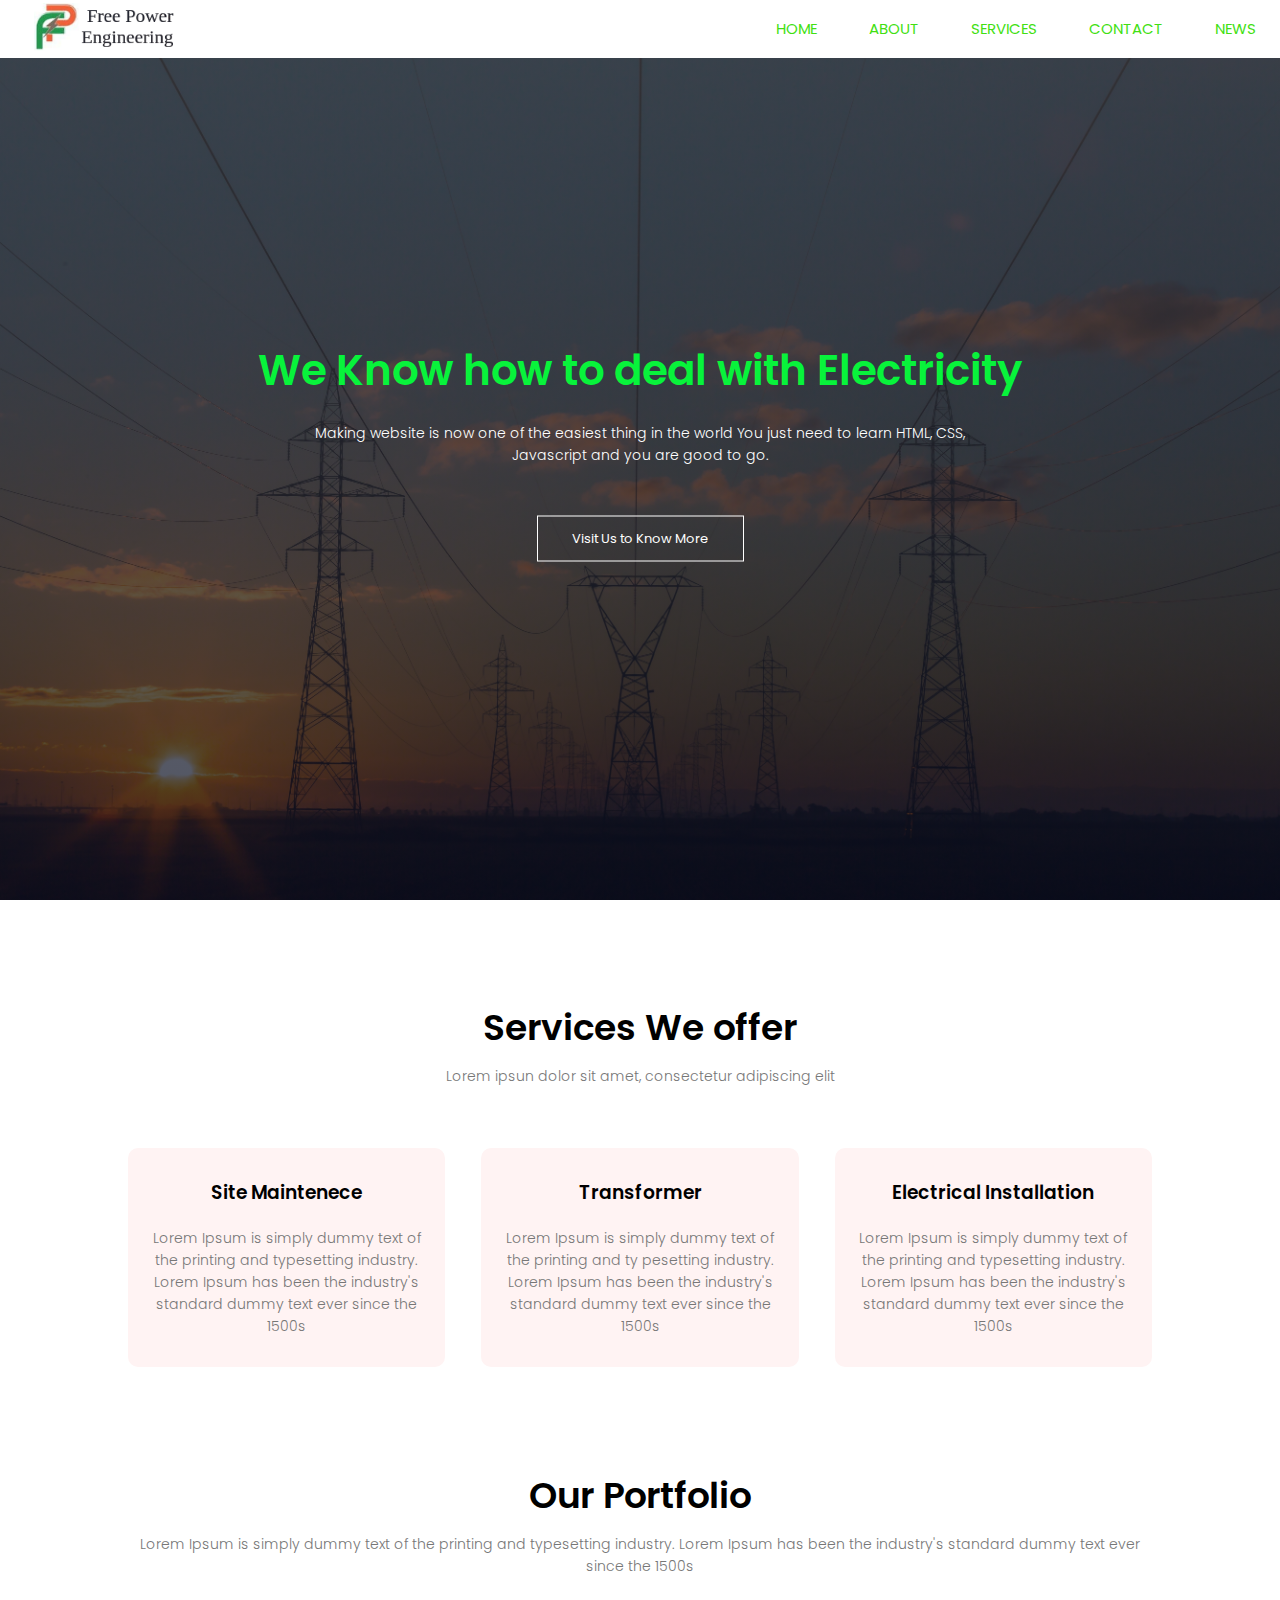
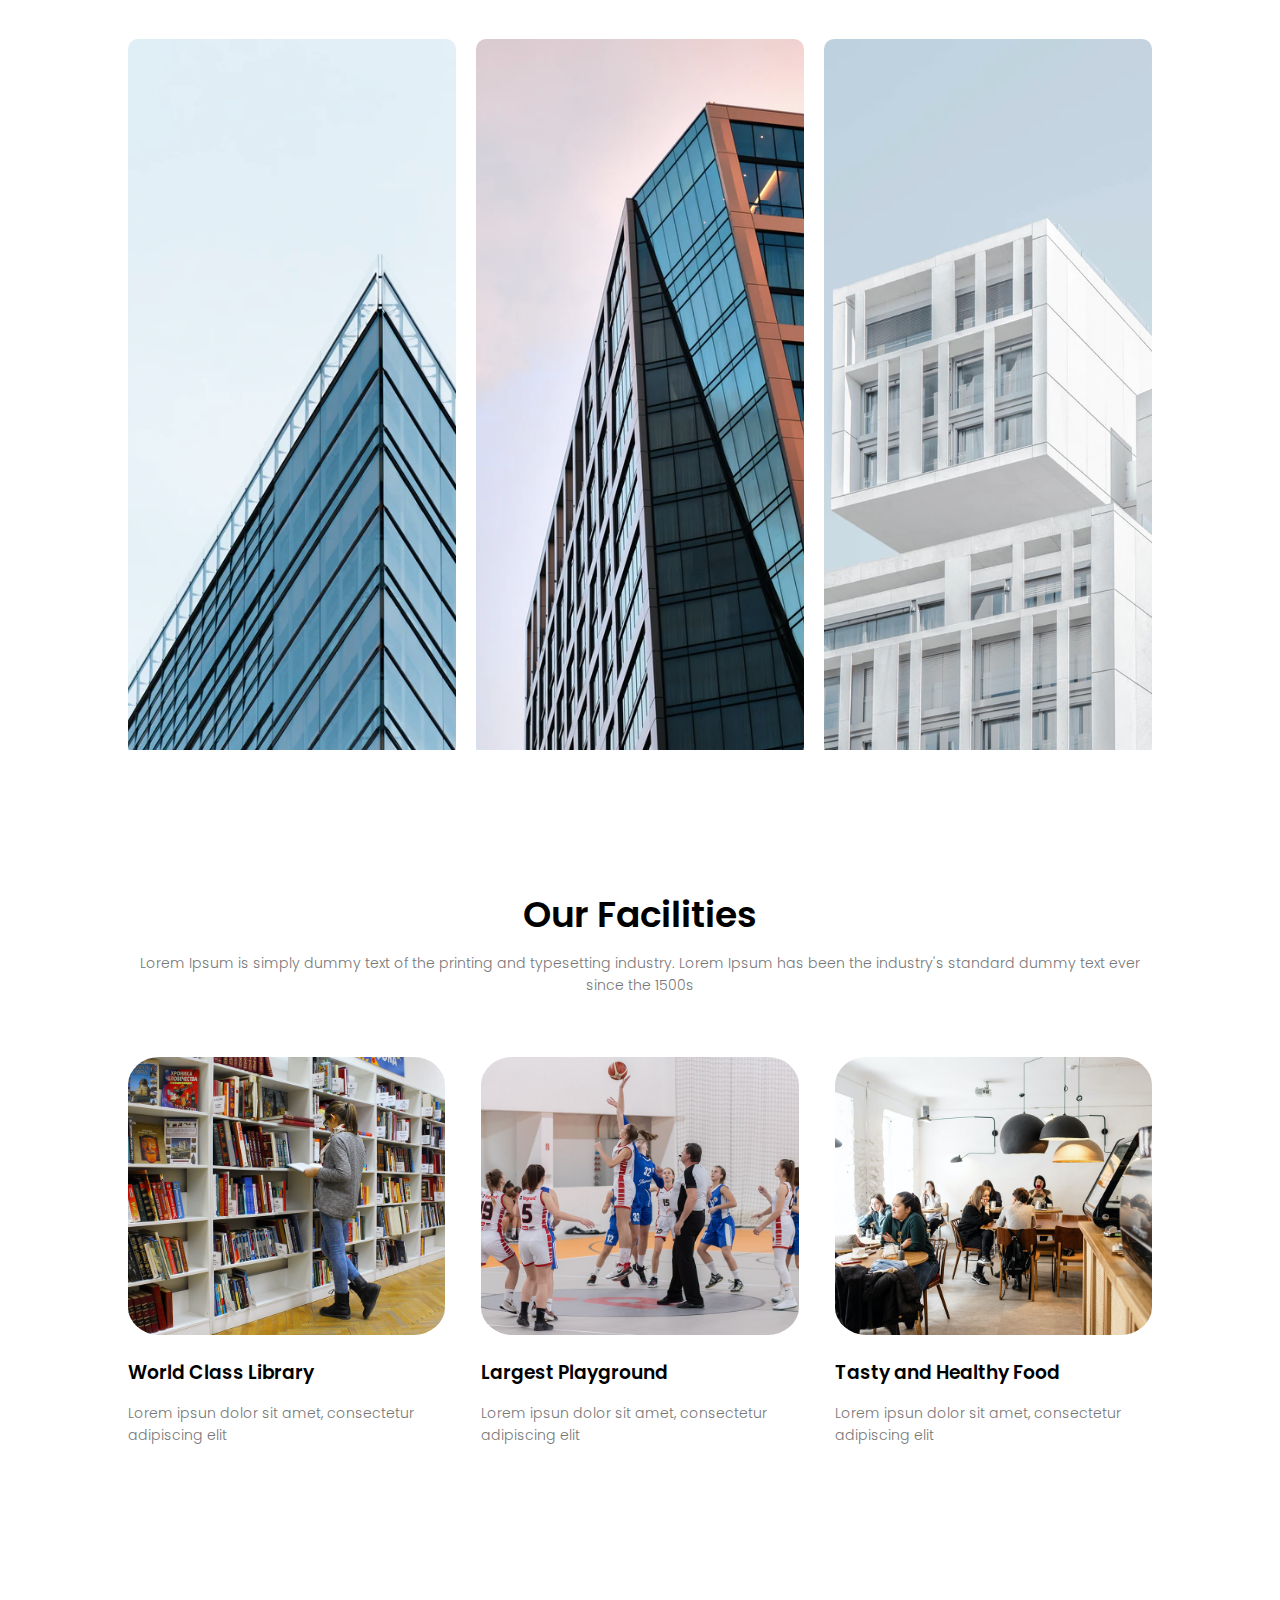
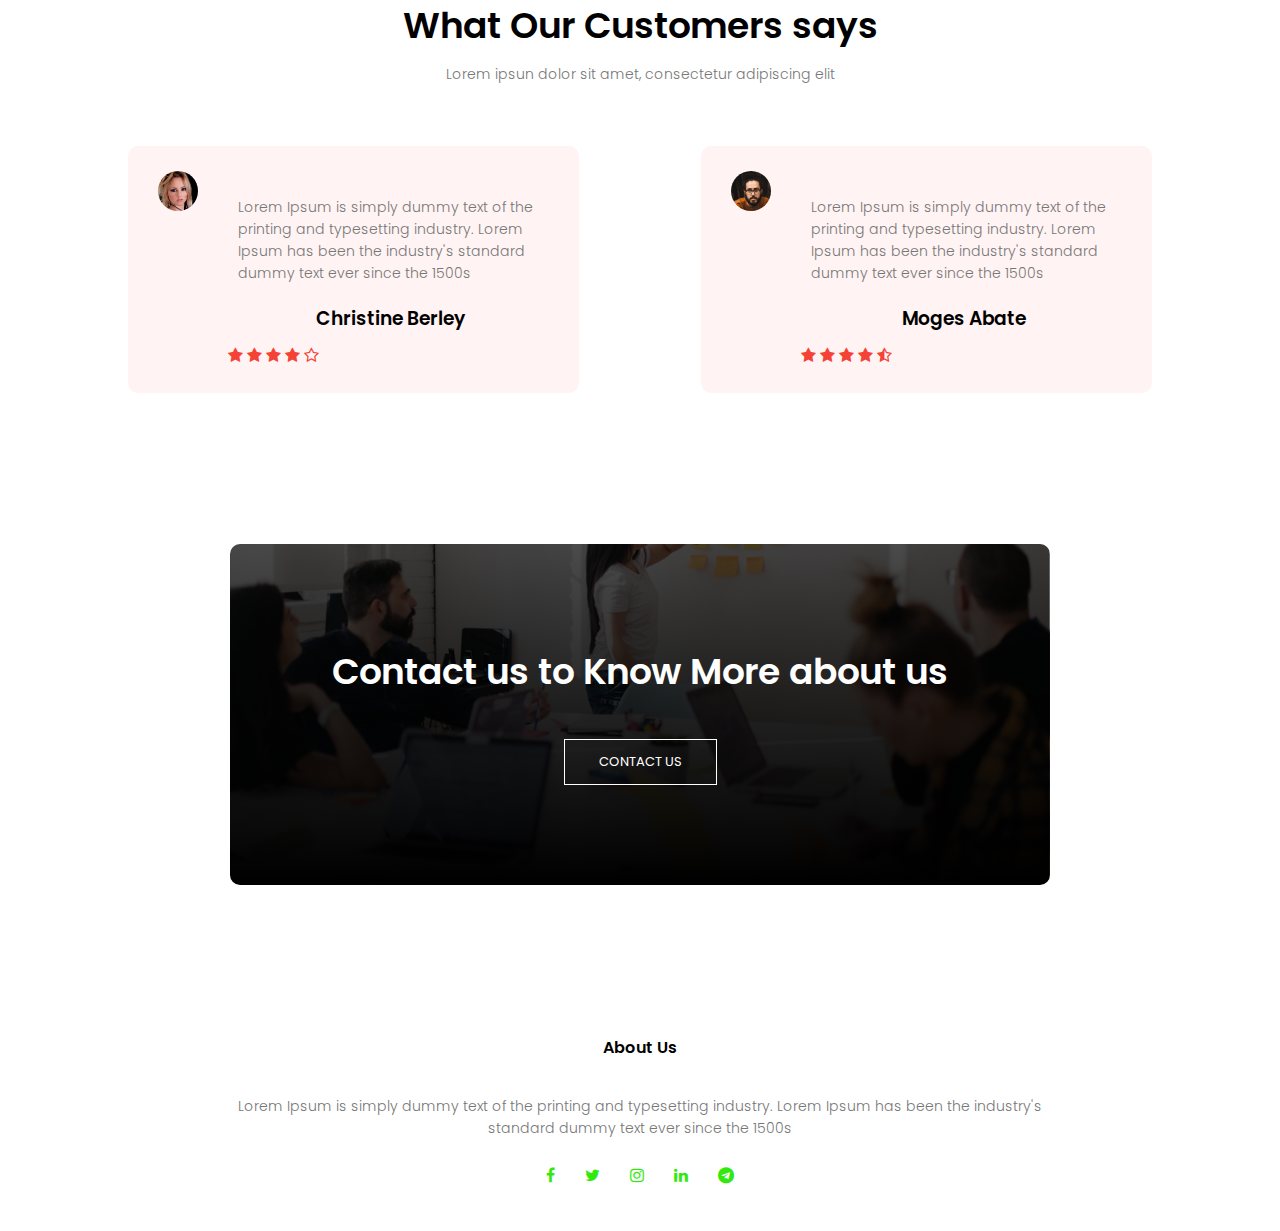
<file: index.html>
<!DOCTYPE html>
<html lang="en">
<head>
    <meta charset="UTF-8">
    <meta http-equiv="X-UA-Compatible" content="IE=edge">
    <meta name="viewport" content="width=device-width, initial-scale=1.0">
    <title>Free Power | Engineering</title>
    <link rel = "icon" type = "image/jpg" href = "images/logo.jpg">
    <link rel="stylesheet" href="style.css">
    <link rel="preconnect" href="https://fonts.gstatic.com">
    <link href="https://fonts.googleapis.com/css2?family=Poppins:wght@100;200;300;400;600;700&display=swap" rel="stylesheet">
    <link rel="stylesheet" href="https://stackpath.bootstrapcdn.com/font-awesome/4.7.0/css/font-awesome.min.css">
</head>
<body>
    <section class="header">
        
        <nav>
            <div class="logo">
                <a href="index.html"><img src="images/logo1.png"></a>
            </div>
            <div class="nav-links" id="navlinks">
                <i class="fa fa-times" onclick="hideMenu()"></i>
                <ul> 
                    <li><a href="index.html">HOME</a></li>
                    <li><a href="about.html">ABOUT</a></li>
                    <li><a href="services.html">SERVICES</a>
                        <ul>
                            <li><a href="services.html">Solar Power </a></li>
                            <li><a href="services.html">Electro Mechanical</a></li>

                        </ul>
                    </li>
                    <li><a href="contact.html">CONTACT</a></li>
                    <li><a href="news.html">NEWS</a></li>
                </ul>
            </div>
            <i class="fa fa-bars" onclick="showMenu()"></i>
        </nav>
    
        <!-- <nav class="navbar">
            <div class="navbar__container">
              <a href="#home" id="navbar__logo">COLOR</a>
              <div class="navbar__toggle" id="mobile-menu">
                <span class="bar"></span> <span class="bar"></span>
                <span class="bar"></span>
              </div>
              <ul class="navbar__menu">
                <li class="navbar__item">
                  <a href="#home" class="navbar__links" id="home-page">Home</a>
                </li>
                <li class="navbar__item">
                  <a href="#about" class="navbar__links" id="about-page">Services</a>
                </li>
                <li class="navbar__item">
                  <a href="#services" class="navbar__links" id="services-page">About</a>
                </li>
                <li class="navbar__item">
                    <a href="#services" class="navbar__links" id="services-page">Contact</a>
                  </li>
                  <li class="navbar__item">
                    <a href="#services" class="navbar__links" id="services-page">News</a>
                  </li>
                
              </ul>
            </div>
          </nav> -->
        
        <div class="text-box">
            <h1>We Know how to deal with Electricity</h1>
            <p>Making website is now one of the easiest thing in the world You 
                just need to learn HTML, CSS, <br> Javascript and you are good to go.
            </p>
            <a href="about.html" class="hero-btn">Visit Us to Know More</a>
        </div>

    </section>

<!-- -----Course------ -->

    <section class="course">
        <h1>Services We offer</h1>
        <p> Lorem ipsun dolor sit amet, consectetur adipiscing elit</p>

        <div class="row">
            <div class="course-col">
                <h3>Site Maintenece</h3>
                <p>Lorem Ipsum is simply dummy text of the printing and typesetting industry.
                   Lorem Ipsum has been the industry's standard dummy text ever since the 1500s</p>
            </div>
            <div class="course-col">
                <h3>Transformer</h3>
                <p>Lorem Ipsum is simply dummy text of the printing and ty pesetting industry.
                   Lorem Ipsum has been the industry's standard dummy text ever since the 1500s</p>
            </div>
            <div class="course-col">
                <h3>Electrical Installation</h3>
                <p>Lorem Ipsum is simply dummy text of the printing and typesetting industry.
                   Lorem Ipsum has been the industry's standard dummy text ever since the 1500s</p>
            </div>  

        </div>

    </section>
    <!-- --------Campus Section--- -->
    <section class="campus">
        <h1>Our Portfolio </h1>
        <p>Lorem Ipsum is simply dummy text of the printing and typesetting industry.
            Lorem Ipsum has been the industry's standard dummy text ever since the 1500s</p>
        <div class="row">
            <div class="campus-col">
                <img src="images/london.png">
                <div class="layer">
                    <h3>LONDON</h3>
                </div>
            </div>
            <div class="campus-col">
                <img src="images/newyork.png">
                <div class="layer">
                    <h3>NEW YORK</h3>
                </div>
            </div>
            <div class="campus-col">
                <img src="images/washington.png">
                <div class="layer">
                    <h3>WASHINGTON</h3>
                </div>
            </div>
        </div>

    </section>
    <!-- ---------Facilities--- -->
    <section class="facilities">
        <h1>Our Facilities</h1>
        <p>Lorem Ipsum is simply dummy text of the printing and typesetting industry.
            Lorem Ipsum has been the industry's standard dummy text ever since the 1500s</p>
        
        <div class="row">
            <div class="facilities-col">
                <img src="images/library.png">
                <h3>World Class Library</h3>
                <p> Lorem ipsun dolor sit amet, consectetur adipiscing elit</p>
            </div>
            <div class="facilities-col">
                <img src="images/basketball.png">
                <h3>Largest Playground</h3>
                <p> Lorem ipsun dolor sit amet, consectetur adipiscing elit</p>
            </div>
            <div class="facilities-col">
                <img src="images/cafeteria.png">
                <h3>Tasty and Healthy Food</h3>
                <p> Lorem ipsun dolor sit amet, consectetur adipiscing elit</p>
            </div>
        </div>

    </section>
    <!-- -------testimonials------ -->
    <section class="testimonials">
        <h1>What Our Customers says</h1>
        <p> Lorem ipsun dolor sit amet, consectetur adipiscing elit</p>
        <div class="row">
            <div class="testimonials-col">
                <img src="images/user1.jpg">
                <div>
                <p>Lorem Ipsum is simply dummy text of the printing and typesetting industry.
                    Lorem Ipsum has been the industry's standard dummy text ever since the 1500s</p>
                <h3>Christine Berley</h3>
                <i class="fa fa-star"></i>
                <i class="fa fa-star"></i>
                <i class="fa fa-star"></i>
                <i class="fa fa-star"></i>
                <i class="fa fa-star-o"></i>

                </div>
            </div>
            <div class="testimonials-col">
                <img src="images/user2.jpg">
                <div>
                    <p>Lorem Ipsum is simply dummy text of the printing and typesetting industry.
                        Lorem Ipsum has been the industry's standard dummy text ever since the 1500s</p>
                    <h3>Moges Abate</h3>
                    <i class="fa fa-star"></i>
                    <i class="fa fa-star"></i>
                    <i class="fa fa-star"></i>
                    <i class="fa fa-star"></i>
                    <i class="fa fa-star-half-o"></i>
                    
                </div>
            </div>
        </div>
        
       

         
    </se ction>

    <!-- ------Call to action---- -->

    <section class="cta">
        <h1>Contact us to Know More about us</h1>
        <a href="contact.html" class="hero-btn">CONTACT US</a>
    </section>

    <!-- ------Footer-- -->
    <section class="footer">
        <h4>About Us</h4>
        <p>Lorem Ipsum is simply dummy text of the printing and typesetting industry.
            Lorem Ipsum has been the industry's<br> standard dummy text ever since the 1500s</p>
        <div class="icons">
            
            <a href="https://www.facebook.com/" target="_blank"><i class="fa fa-facebook"></i></a>
            <a href="https://www.facebook.com/" target="_blank"><i class="fa fa-twitter"></i></a>
            <a href="https://www.facebook.com/" target="_blank"><i class="fa fa-instagram"></i></a>
            <a href="https://www.facebook.com/" target="_blank"><i class="fa fa-linkedin"></i></a>
            <a href="https://web.telegram.org/#/login" target="_blank"><i class="fa fa-telegram"></i></a>

        </div> 

    </section>


    <!-- ----------Javascript for Toggle Menu--- -->
<script>
    var navlinks =document.getElementById("navlinks");
    function showMenu() { 
        navlinks.style.right="0";
    }
    function hideMenu() {
        navlinks.style.right="-200px";
    } 

</script>
</body>
</html>
</file>
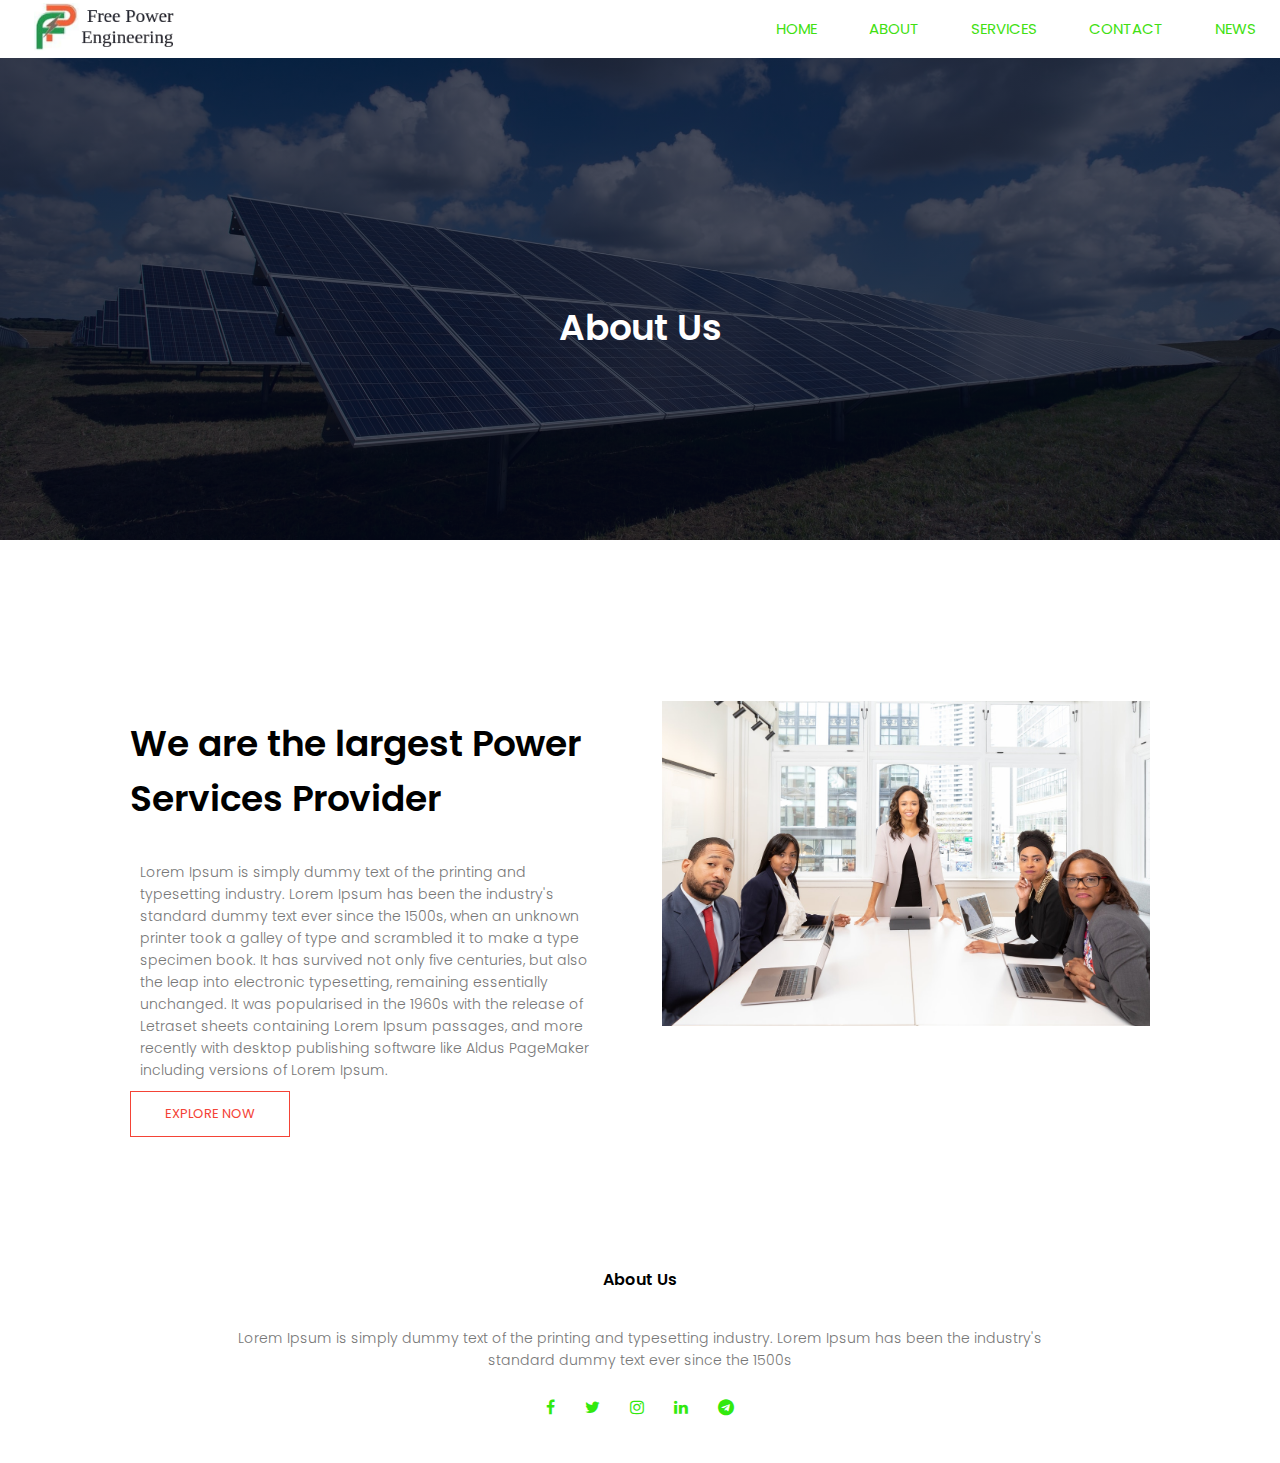
<file: about.html>
<!DOCTYPE html>
<html lang="en">
<head>
    <meta charset="UTF-8">
    <meta http-equiv="X-UA-Compatible" content="IE=edge">
    <meta name="viewport" content="width=device-width, initial-scale=1.0">
    <title>Free Power | Engineering</title>
    <link rel = "icon" type = "image/jpg" href = "images/logo.jpg">
    <link rel="stylesheet" href="style.css">
    <link rel="preconnect" href="https://fonts.gstatic.com">
    <link href="https://fonts.googleapis.com/css2?family=Poppins:wght@100;200;300;400;600;700&display=swap" rel="stylesheet">
    <link rel="stylesheet" href="https://stackpath.bootstrapcdn.com/font-awesome/4.7.0/css/font-awesome.min.css">
</head>
<body>
    <section class="sub-header">
        <nav>
            <div class="logo">
                <a href="index.html"><img src="images/logo1.png"></a>
            </div>
            <div class="nav-links" id="navlinks">
                <i class="fa fa-times" onclick="hideMenu()"></i>
                <ul> 
                    <li><a href="index.html">HOME</a></li>
                    <li><a href="about.html">ABOUT</a></li>
                    <li><a href="services.html">SERVICES</a>
                        <ul>
                            <li><a href="services.html">Solar Power </a></li>
                            <li><a href="services.html">Electro Mechanical</a></li>

                        </ul>
                    </li>
                    <li><a href="contact.html">CONTACT</a></li>
                    <li><a href="news.html">NEWS</a></li>
                </ul>
            </div>
            <i class="fa fa-bars" onclick="showMenu()"></i>
        </nav>

        <h1>About Us</h1>

    </section>
    
    
<!-- --------------About US---- -->

    <section class="about-us">
        <div class="row">
            <div class="about-col">
                <h1>We are the largest Power Services Provider</h1>
                <p>Lorem Ipsum is simply dummy text of the printing and typesetting industry.
                     Lorem Ipsum has been the industry's standard dummy text ever since the 
                     1500s, when an unknown printer took a galley of type and scrambled it to make a type specimen book. 
                     It has survived not only five centuries, but also the leap into electronic typesetting, remaining 
                     essentially unchanged. It was popularised in the 1960s with the release 
                     of Letraset sheets containing Lorem Ipsum passages, and more recently with desktop 
                     publishing software like Aldus PageMaker including versions of Lorem
                      Ipsum.

                </p>
                <a href="" class="hero-btn red-btn" >EXPLORE NOW</a>
            </div>
            <div class="about-col">
                <img src="images/about.jpg">
            </div>
        </div>

    </section>
 

    <!-- ------Footer-- -->
    <section class="footer">
        <h4>About Us</h4>
        <p>Lorem Ipsum is simply dummy text of the printing and typesetting industry.
            Lorem Ipsum has been the industry's<br> standard dummy text ever since the 1500s</p>
        <div class="icons">
            <a href="https://www.facebook.com/" target="_blank"><i class="fa fa-facebook"></i></a>
            <a href="https://www.facebook.com/" target="_blank"><i class="fa fa-twitter"></i></a>
            <a href="https://www.facebook.com/" target="_blank"><i class="fa fa-instagram"></i></a>
            <a href="https://www.facebook.com/" target="_blank"><i class="fa fa-linkedin"></i></a>
            <a href="https://web.telegram.org/#/login" target="_blank"><i class="fa fa-telegram"></i></a>
        </div> 

    </section>


    <!-- ----------Javascript for Toggle Menu--- -->
<script>
    var navlinks =document.getElementById("navlinks");
    function showMenu() { 
        navlinks.style.right="0";
    }
    function hideMenu() {
        navlinks.style.right="-200px";
    } 

</script>
</body>
</html>
</file>
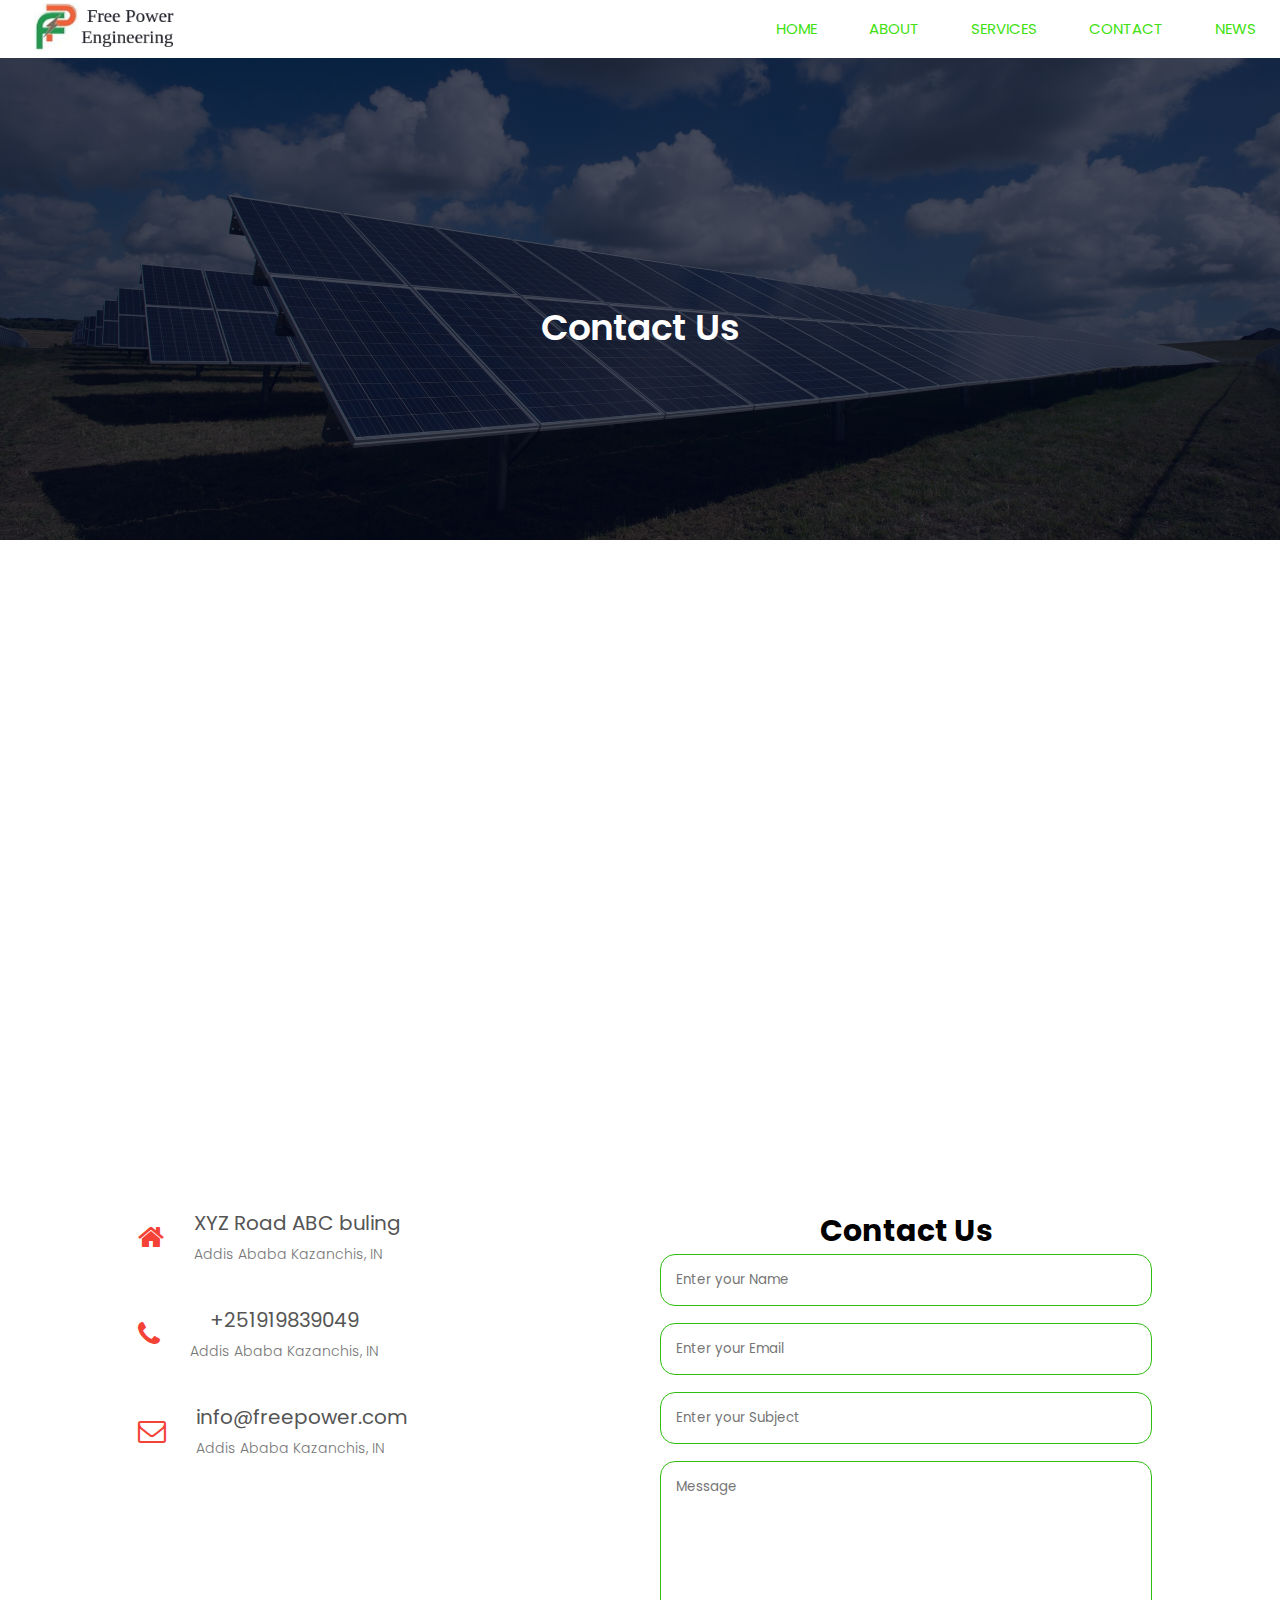
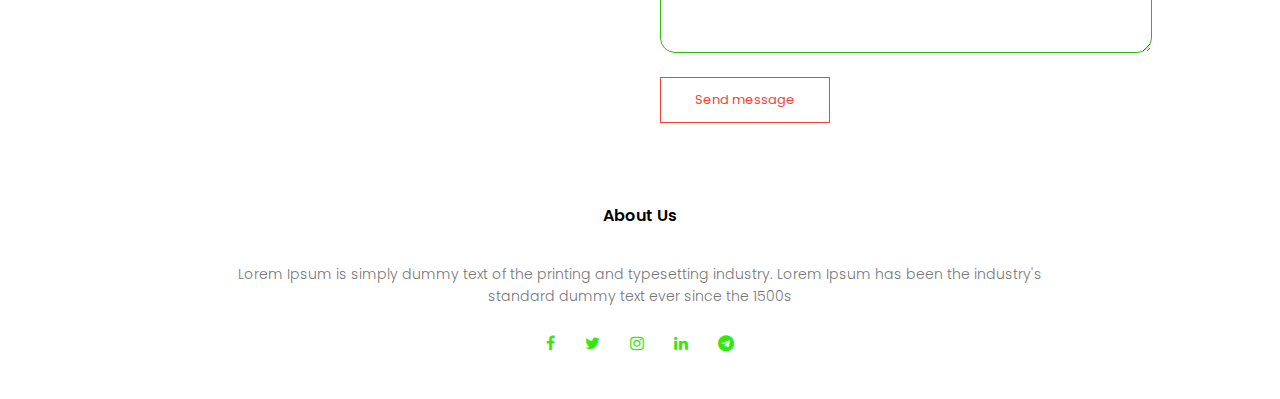
<file: contact.html>
<!DOCTYPE html>
<html lang="en">
<head>
    <meta charset="UTF-8">
    <meta http-equiv="X-UA-Compatible" content="IE=edge">
    <meta name="viewport" content="width=device-width, initial-scale=1.0">
    <title>Free Power | Engineering</title>
    <link rel = "icon" type = "image/jpg" href = "images/logo.jpg">
    <link rel="stylesheet" href="style.css">
    <link rel="stylesheet" href="https://cdnjs.cloudflare.com/ajax/libs/font-awesome/4.7.0/css/font-awesome.min.css">
    <link rel="preconnect" href="https://fonts.gstatic.com">
    <link href="https://fonts.googleapis.com/css2?family=Poppins:wght@100;200;300;400;600;700&display=swap" rel="stylesheet">
    <link rel="stylesheet" href="https://stackpath.bootstrapcdn.com/font-awesome/4.7.0/css/font-awesome.min.css">
</head>
<body>
    <section class="sub-header">
        <nav>
            <div class="logo">
                <a href="index.html"><img src="images/logo1.png"></a>
            </div>
            <div class="nav-links" id="navlinks">
                <i class="fa fa-times" onclick="hideMenu()"></i>
                <ul> 
                    <li><a href="index.html">HOME</a></li>
                    <li><a href="about.html">ABOUT</a></li>
                    <li><a href="services.html">SERVICES</a>
                        <ul>
                            <li><a href="services.html">Solar Power </a></li>
                            <li><a href="services.html">Electro Mechanical</a></li>

                        </ul>
                    </li>
                    <li><a href="contact.html">CONTACT</a></li>
                    <li><a href="news.html">NEWS</a></li>
                </ul>
            </div>
            <i class="fa fa-bars" onclick="showMenu()"></i>
        </nav>
        <h1>Contact Us</h1>

    </section>
<!-- -----contact us --- -->

    <section class="location">
        <iframe src="https://www.google.com/maps/embed?pb=!1m18!1m12!1m3!1d17466.182200193733!2d38.768144423115594!3d9.002825289537686!2m3!1f0!2f0!3f0!3m2!1i1024!2i768!4f13.1!3m3!1m2!1s0x164b85981e3e91d9%3A0x56d6dba6338815aa!2sJupiter%20International%20Hotel%2C%20Cazanchise!5e1!3m2!1sen!2set!4v1623604909455!5m2!1sen!2set" width="600" height="450" style="border:0;" allowfullscreen="" loading="lazy"></iframe>

    </section>
    
    <section class="contact-us">
        <div class="row">
            <div class="contact-col">
                <div>
                    <i class="fa fa-home"></i>
                    <span>
                        <h5>XYZ Road ABC buling</h5>
                        <p>Addis Ababa Kazanchis, IN</p>
                    </span>
                </div>
                <div>
                    <i class="fa fa-phone"></i>
                    <span>
                        <h5>+251919839049</h5>
                        <p>Addis Ababa Kazanchis, IN</p>
                    </span>
                </div>
                <div>
                    <i class="fa fa-envelope-o"></i>
                    <span>
                        <h5>info@freepower.com</h5>
                        <p>Addis Ababa Kazanchis, IN</p>
                    </span>
                </div>
            </div>
            <div class="contact-col">
                <h5>Contact Us </h5>
                <form action="form-handler.php" method="post">
                    <input type="text" name="name" placeholder="Enter your Name" required>
                    <input type="email" name="email" placeholder="Enter your Email" required>
                    <input type="text" name="subject" placeholder="Enter your Subject" required>
                    <textarea rows="8" name="message" placeholder="Message"></textarea>
                    <button type="submit" class="hero-btn red-btn">Send message</button>

                </form>
            </div>
        </div>

    </section>
    <!-- ------Footer-- -->
    <section class="footer">
        <h4>About Us</h4>
        <p>Lorem Ipsum is simply dummy text of the printing and typesetting industry.
            Lorem Ipsum has been the industry's<br> standard dummy text ever since the 1500s</p>
        <div class="icons">
            <a href="https://www.facebook.com/" target="_blank"><i class="fa fa-facebook"></i></a>
            <a href="https://www.facebook.com/" target="_blank"><i class="fa fa-twitter"></i></a>
            <a href="https://www.facebook.com/" target="_blank"><i class="fa fa-instagram"></i></a>
            <a href="https://www.facebook.com/" target="_blank"><i class="fa fa-linkedin"></i></a>
            <a href="https://web.telegram.org/#/login" target="_blank"><i class="fa fa-telegram"></i></a>
        </div> 

    </section>


    <!-- ----------Javascript for Toggle Menu--- -->
<script>
    var navlinks =document.getElementById("navlinks");
    function showMenu() { 
        navlinks.style.right="0";
    }
    function hideMenu() {
        navlinks.style.right="-200px";
    } 

</script>
</body>
</html>
</file>
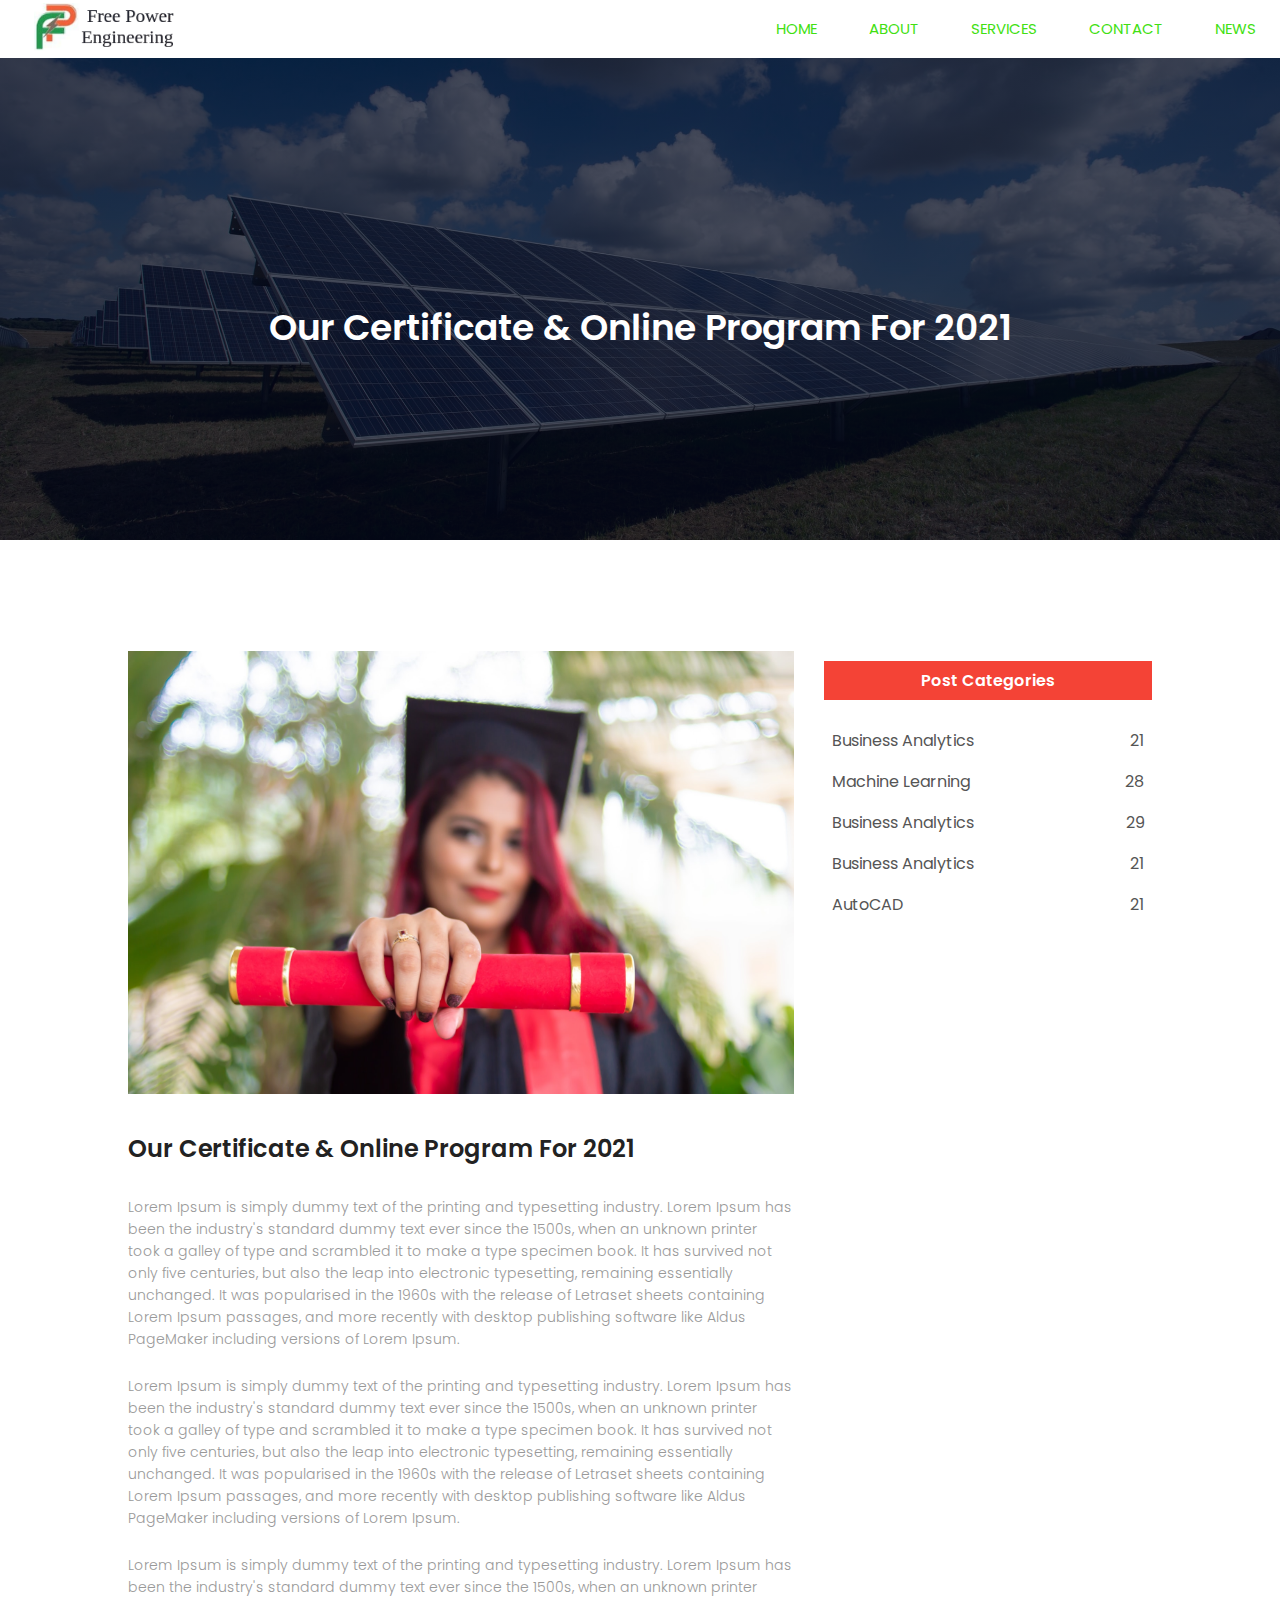
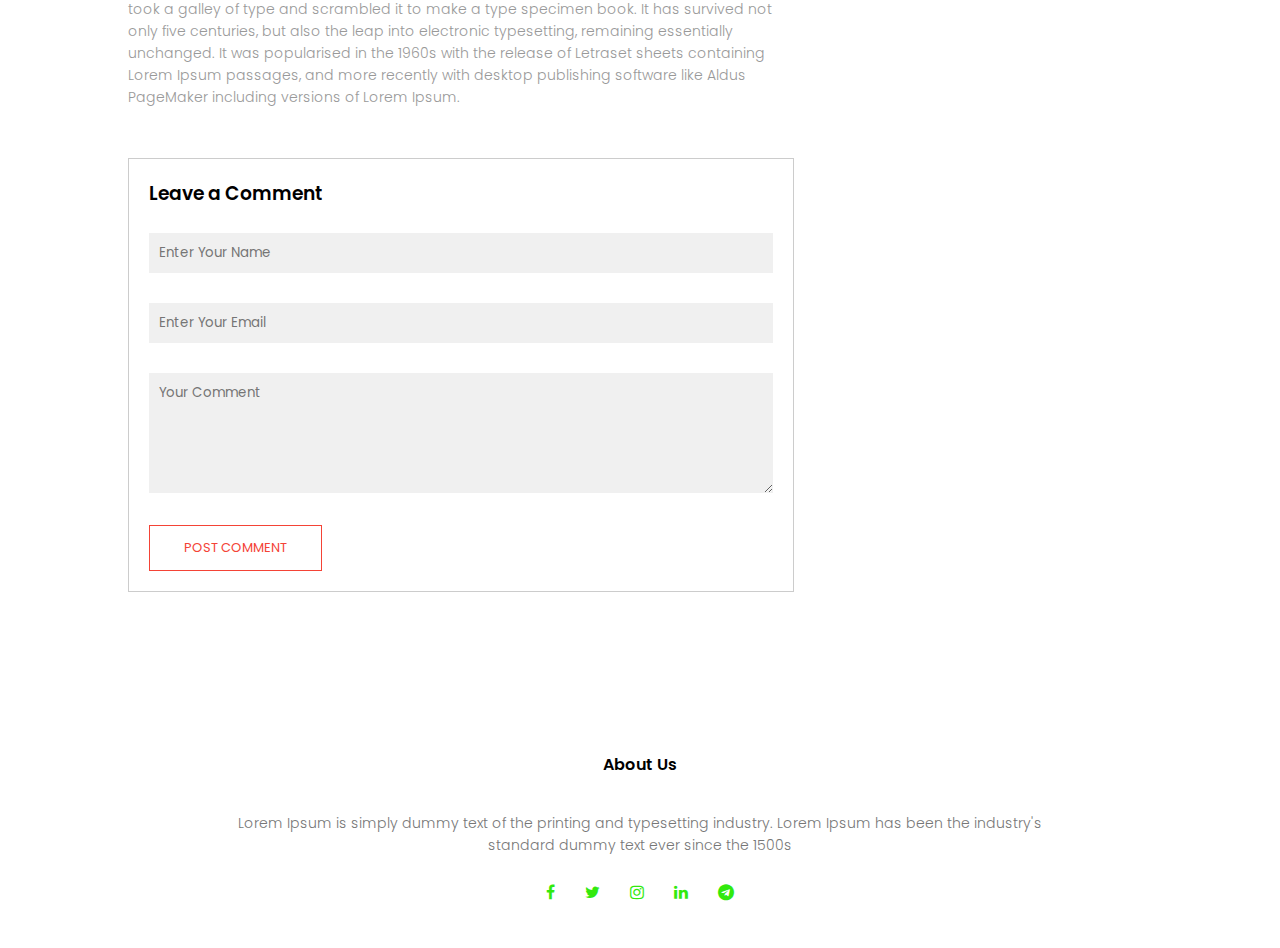
<file: news.html>
<!DOCTYPE html>
<html lang="en">
<head>
    <meta charset="UTF-8">
    <meta http-equiv="X-UA-Compatible" content="IE=edge">
    <meta name="viewport" content="width=device-width, initial-scale=1.0">
    <title>Free Power | Engineering</title>
    <link rel = "icon" type = "image/jpg" href = "images/logo.jpg">
    <link rel="stylesheet" href="style.css">
    <link rel="preconnect" href="https://fonts.gstatic.com">
    <link href="https://fonts.googleapis.com/css2?family=Poppins:wght@100;200;300;400;600;700&display=swap" rel="stylesheet">
    <link rel="stylesheet" href="https://stackpath.bootstrapcdn.com/font-awesome/4.7.0/css/font-awesome.min.css">
</head>
<body>
    <section class="sub-header">
        <nav>
            <div class="logo">
                <a href="index.html"><img src="images/logo1.png"></a>
            </div>
            <div class="nav-links" id="navlinks">
                <i class="fa fa-times" onclick="hideMenu()"></i>
                <ul> 
                    <li><a href="index.html">HOME</a></li>
                    <li><a href="about.html">ABOUT</a></li>
                    <li><a href="services.html">SERVICES</a>
                        <ul>
                            <li><a href="services.html">Solar Power </a></li>
                            <li><a href="services.html">Electro Mechanical</a></li>

                        </ul>
                    </li>
                    <li><a href="contact.html">CONTACT</a></li>
                    <li><a href="news.html">NEWS</a></li>
                </ul>
            </div>
            <i class="fa fa-bars" onclick="showMenu()"></i>
        </nav>
        <h1>Our Certificate & Online Program For 2021 </h1>
        

    </section>


    <!-- -----Blog page conten--- -->
    <section class="blog-content">
        <div class="row">
            <div class="blog-left">
                <img src="images/certificate.jpg">
                <h2>Our Certificate & Online Program For 2021</h2>
                <p>Lorem Ipsum is simply dummy text of the printing and typesetting
                    industry. Lorem Ipsum has been the industry's standard dummy 
                    text ever since the 1500s, when an unknown printer <br>took a
                     galley of type and scrambled it to make a type specimen book. 
                     It has survived not only five centuries, but also the leap into 
                     electronic typesetting, remaining essentially unchanged. It was
                      popularised in the 1960s with the release of Letraset sheets
                       containing Lorem Ipsum passages, and more recently with desktop 
                       publishing software like Aldus PageMaker including versions of 
                       Lorem Ipsum.</p> <br>
                <p>Lorem Ipsum is simply dummy text of the printing and typesetting
                        industry. Lorem Ipsum has been the industry's standard dummy 
                        text ever since the 1500s, when an unknown printer <br>took a
                         galley of type and scrambled it to make a type specimen book. 
                         It has survived not only five centuries, but also the leap into 
                         electronic typesetting, remaining essentially unchanged. It was
                          popularised in the 1960s with the release of Letraset sheets
                           containing Lorem Ipsum passages, and more recently with desktop 
                           publishing software like Aldus PageMaker including versions of 
                           Lorem Ipsum.</p> <br>
                <p>Lorem Ipsum is simply dummy text of the printing and typesetting
                            industry. Lorem Ipsum has been the industry's standard dummy 
                            text ever since the 1500s, when an unknown printer <br>took a
                             galley of type and scrambled it to make a type specimen book. 
                             It has survived not only five centuries, but also the leap into 
                             electronic typesetting, remaining essentially unchanged. It was
                              popularised in the 1960s with the release of Letraset sheets
                               containing Lorem Ipsum passages, and more recently with desktop 
                               publishing software like Aldus PageMaker including versions of 
                               Lorem Ipsum.</p>
                <div class="comment-box">
                    <h3>Leave a Comment</h3>
                    <form class="comment-form">
                        <input type="text" placeholder="Enter Your Name">
                        <input type="email" placeholder="Enter Your Email">
                        <textarea rows="5" placeholder="Your Comment"></textarea>
                        <button type="Submit" class="hero-btn red-btn">POST COMMENT</button>
                    </form>
                </div>
            </div>
            <div class="blog-right">
                <h3>Post Categories</h3>
                    <div>
                        <span>Business Analytics </span>
                        <span>21</span>
                    </div>
                    <div>
                        <span>Machine Learning</span>
                        <span>28</span>
                    </div>
                    <div>
                        <span>Business Analytics </span>
                        <span>29</span>
                    </div>
                    <div>
                        <span>Business Analytics </span>
                        <span>21</span>
                    </div>
                    <div>
                        <span>AutoCAD </span>
                        <span>21</span>
                    </div>
        </div>
    </section>
    

    </section>
    <section class="footer">
        <h4>About Us</h4>
        <p>Lorem Ipsum is simply dummy text of the printing and typesetting industry.
            Lorem Ipsum has been the industry's<br> standard dummy text ever since the 1500s</p>
        <div class="icons">
            <a href="https://www.facebook.com/" target="_blank"><i class="fa fa-facebook"></i></a>
            <a href="https://www.facebook.com/" target="_blank"><i class="fa fa-twitter"></i></a>
            <a href="https://www.facebook.com/" target="_blank"><i class="fa fa-instagram"></i></a>
            <a href="https://www.facebook.com/" target="_blank"><i class="fa fa-linkedin"></i></a>
            <a href="https://web.telegram.org/#/login" target="_blank"><i class="fa fa-telegram"></i></a>
        </div> 

    </section>


    <!-- ----------Javascript for Toggle Menu--- -->
<script>
    var navlinks =document.getElementById("navlinks");
    function showMenu() { 
        navlinks.style.right="0";
    }
    function hideMenu() {
        navlinks.style.right="-200px";
    } 

</script>
</body>
</html>
</file>
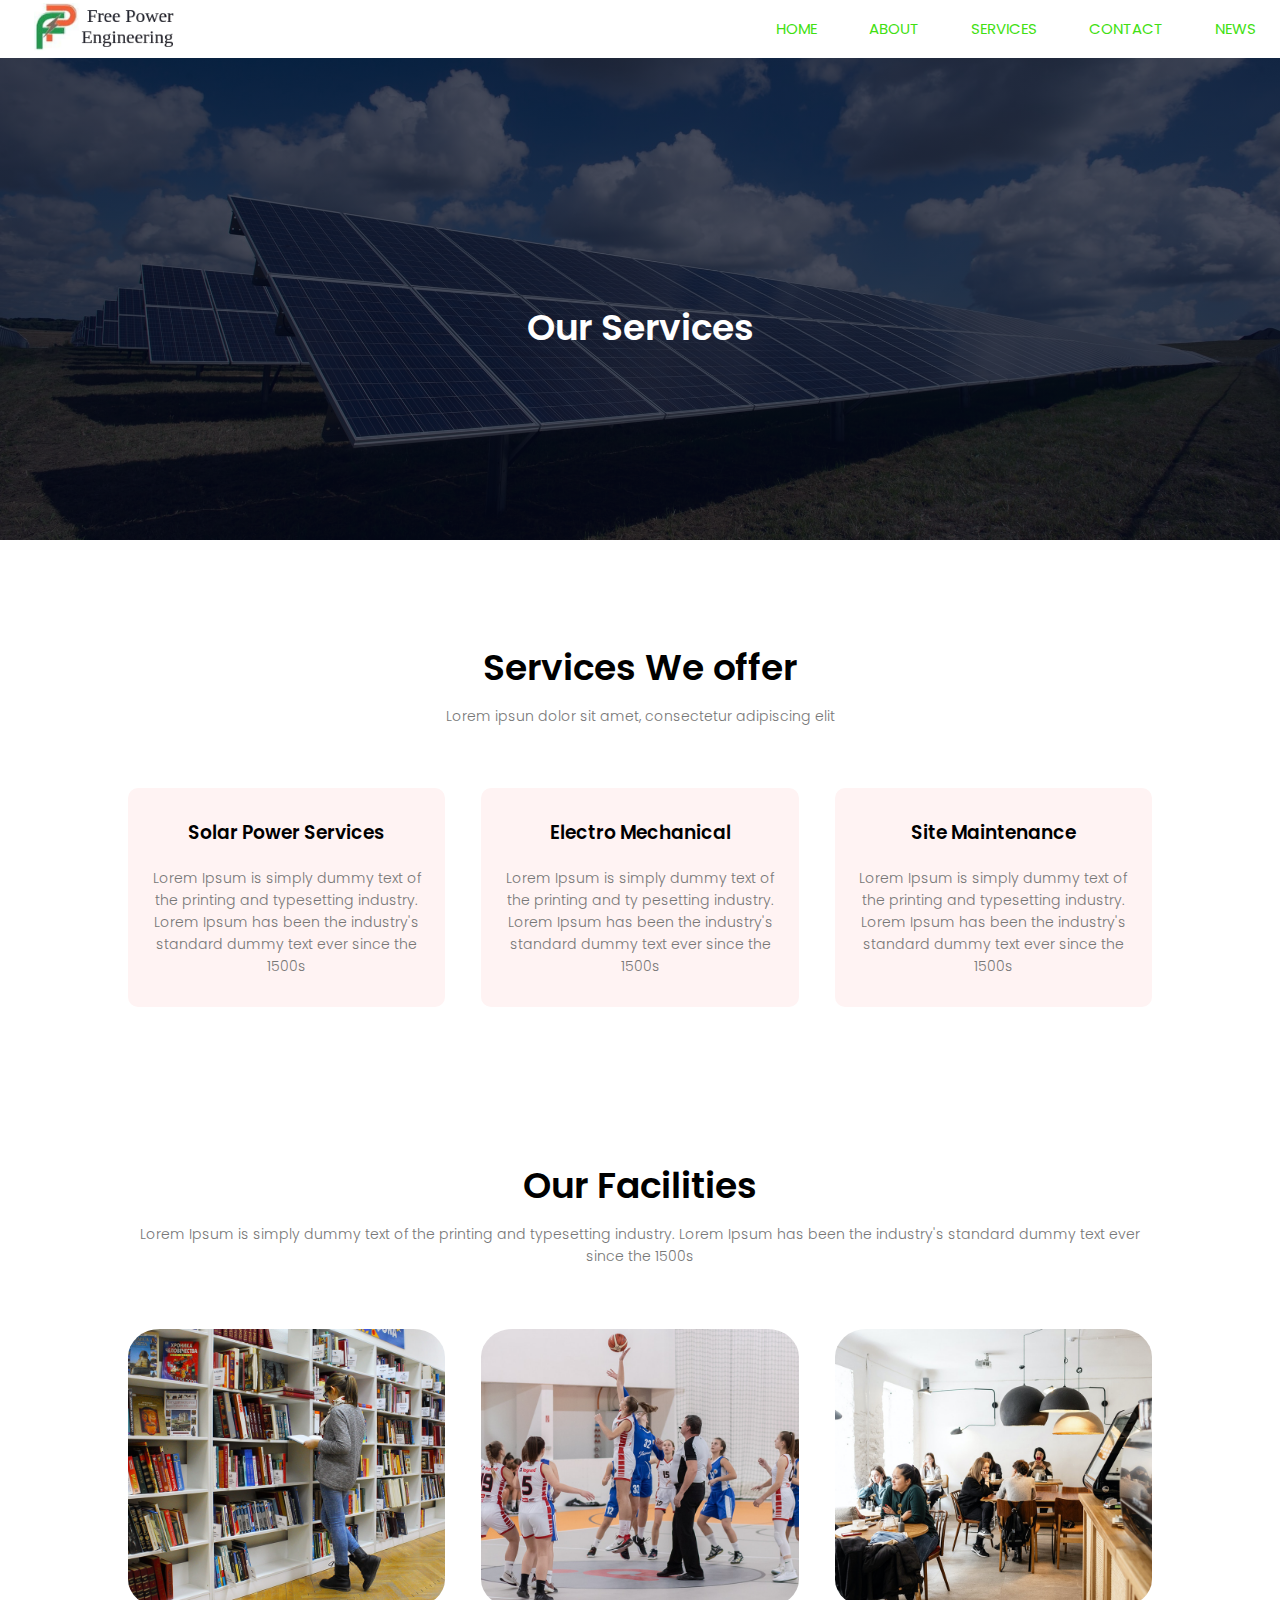
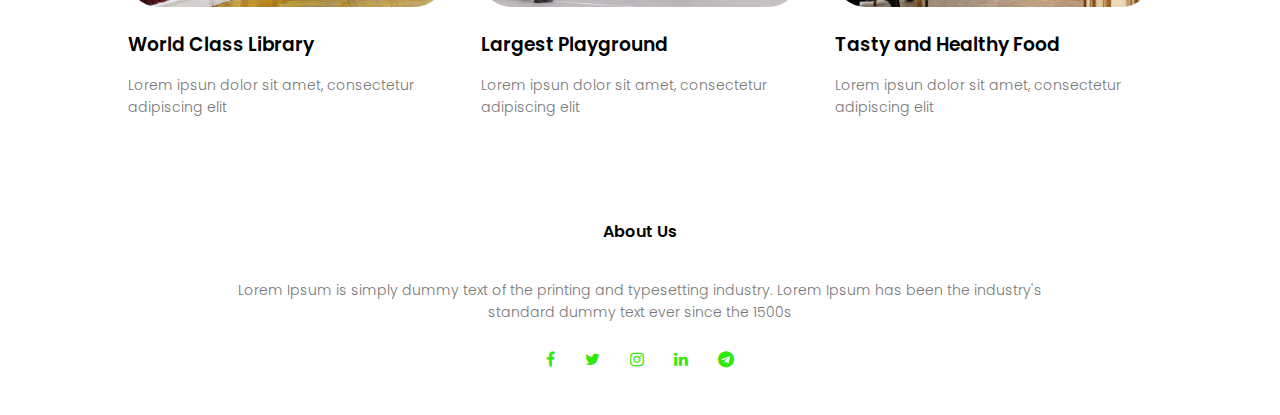
<file: services.html>
<!DOCTYPE html>
<html lang="en">
<head>
    <meta charset="UTF-8">
    <meta http-equiv="X-UA-Compatible" content="IE=edge">
    <meta name="viewport" content="width=device-width, initial-scale=1.0">
    <title>Free Power | Engineering</title>
    <link rel = "icon" type = "image/jpg" href = "images/logo.jpg">
    <link rel="stylesheet" href="style.css">
    <link rel="preconnect" href="https://fonts.gstatic.com">
    <link href="https://fonts.googleapis.com/css2?family=Poppins:wght@100;200;300;400;600;700&display=swap" rel="stylesheet">
    <link rel="stylesheet" href="https://stackpath.bootstrapcdn.com/font-awesome/4.7.0/css/font-awesome.min.css">
</head>
<body>
    <section class="sub-header">
        <nav>
            <div class="logo">
                <a href="index.html"><img src="images/logo1.png"></a>
            </div>
            <div class="nav-links" id="navlinks">
                <i class="fa fa-times" onclick="hideMenu()"></i>
                <ul> 
                    <li><a href="index.html">HOME</a></li>
                    <li><a href="about.html">ABOUT</a></li>
                    <li><a href="services.html">SERVICES</a>
                        <ul>
                            <li><a href="services.html">Solar Power </a></li>
                            <li><a href="services.html">Electro Mechanical</a></li>

                        </ul>
                    </li>
                    <li><a href="contact.html">CONTACT</a></li>
                    <li><a href="news.html">NEWS</a></li>
                </ul>
            </div>
            <i class="fa fa-bars" onclick="showMenu()"></i>
        </nav>
        <h1>Our Services</h1>

    </section>


    <!-- -----Course------ -->

    <section class="course">
        <h1>Services We offer</h1>
        <p> Lorem ipsun dolor sit amet, consectetur adipiscing elit</p>

        <div class="row">
            <div class="course-col">
                <h3>Solar Power Services</h3>
                <p>Lorem Ipsum is simply dummy text of the printing and typesetting industry.
                   Lorem Ipsum has been the industry's standard dummy text ever since the 1500s</p>
            </div>
            <div class="course-col"> 
                <h3>Electro Mechanical</h3>
                <p>Lorem Ipsum is simply dummy text of the printing and ty pesetting industry.
                   Lorem Ipsum has been the industry's standard dummy text ever since the 1500s</p>
            </div>
            <div class="course-col">
                <h3>Site Maintenance</h3>
                <p>Lorem Ipsum is simply dummy text of the printing and typesetting industry.
                   Lorem Ipsum has been the industry's standard dummy text ever since the 1500s</p>
            </div>  

        </div>

    </section>

 <!-- -----Faclilities--- -->
 <section class="facilities">
    <h1>Our Facilities</h1>
    <p>Lorem Ipsum is simply dummy text of the printing and typesetting industry.
        Lorem Ipsum has been the industry's standard dummy text ever since the 1500s</p>
    
    <div class="row">
        <div class="facilities-col">
            <img src="images/library.png">
            <h3>World Class Library</h3>
            <p> Lorem ipsun dolor sit amet, consectetur adipiscing elit</p>
        </div>
        <div class="facilities-col">
            <img src="images/basketball.png">
            <h3>Largest Playground</h3>
            <p> Lorem ipsun dolor sit amet, consectetur adipiscing elit</p>
        </div>
        <div class="facilities-col">
            <img src="images/cafeteria.png">
            <h3>Tasty and Healthy Food</h3>
            <p> Lorem ipsun dolor sit amet, consectetur adipiscing elit</p>
        </div>
    </div>

</section>

    <!-- ------Footer-- -->
    <section class="footer">
        <h4>About Us</h4>
        <p>Lorem Ipsum is simply dummy text of the printing and typesetting industry.
            Lorem Ipsum has been the industry's<br> standard dummy text ever since the 1500s</p>
        <div class="icons">
            <a href="https://www.facebook.com/" target="_blank"><i class="fa fa-facebook"></i></a>
            <a href="https://www.facebook.com/" target="_blank"><i class="fa fa-twitter"></i></a>
            <a href="https://www.facebook.com/" target="_blank"><i class="fa fa-instagram"></i></a>
            <a href="https://www.facebook.com/" target="_blank"><i class="fa fa-linkedin"></i></a>
            <a href="https://web.telegram.org/#/login" target="_blank"><i class="fa fa-telegram"></i></a>
        </div> 

    </section>


    <!-- ----------Javascript for Toggle Menu--- -->
<script>
    var navlinks =document.getElementById("navlinks");
    function showMenu() { 
        navlinks.style.right="0";
    }
    function hideMenu() {
        navlinks.style.right="-200px";
    } 

</script>
</body>
</html>
</file>
<file: style.css>
* {
    margin: 0;
    padding: 0;
    font-family: 'Poppins', sans-serif;
    box-sizing: border-box;
}

.header{
    min-height: 100vh;
    width:  100%;
    background-image: linear-gradient(rgba(66, 66, 70, 0.7),rgba(4,9,30,0.7)),url(images/backg1.jpg) ;
    background-position: center;
    background-size: cover;
    position: relative;
}
nav {
    display: flex;
    /* padding: 2% 6%; */
    justify-content: space-between;
    align-items: center;
    background-color: #fff;
     z-index: 1000; 
    position: fixed;
    width: 100%;
}
.logo{
    position: relative;
    left: 30px;
}

nav img {
    width: 150px;
}
.nav-links {
    flex: 1;
    text-align: right;
}

.nav-links ul li {
    list-style: none;
    display: inline-block;
    padding: 8px 12px;
    position: relative;
}

.nav-links ul li a {  
    color: rgb(66, 223, 18);
    text-decoration: none;
    font-size: 15px;
    position: relative;
    padding: 0px 12px;

    /* left: -200px; */

}
/* DropDown Section */
.nav-links ul ul {
    display: none;
    position: absolute;
    padding-top: 10px;
}
.nav-links ul li:hover > ul{
    display: block;  
}
.nav-links ul ul li {
    width:200px;
    float: none;
    display: list-item;
    position: relative;
    text-align: left;
}


.nav-links ul ul li::after{
    /* background: green; */
    margin: auto;
}
/* .nav-links ul ul li:hover::after{
    width: 100%;
} */
/* End of Drop Down */
.nav-links ul li::after {
    content: '';
    width: 0%;
    height: 2px;
    background: #f44336;
    display: block;
    margin: auto ;
    transition: 0.5s;

}

.nav-links ul li:hover::after {
    width: 100%;
}
.text-box {
    width: 90%;
    color: rgb(8, 243, 59);
    position: absolute;
    top: 50%;
    left: 50%;
    transform: translate(-50%, -50%);
    text-align: center;
}
.text-box h1 {
    font-size: 42px;
}

.text-box p {
    margin: 10px 0 40px;
    font-size: 14px;
    color: #fff;
}

.hero-btn{
    display: inline-block;
    text-decoration: none;
    color: #fff;
    border: 1px solid #fff;
    padding: 12px 34px;
    font-size: 13px;
    background: transparent;
    position: relative;
    cursor: pointer;
}
.hero-btn:hover{
    border: 1px solid #f44336;
    background: #f44336;
    transition: 1s;

}
nav .fa{
    display: none;
}
@media(max-width: 700px){
    .text-box h1 {
        font-size: 20px;
    }
    .nav-links ul li {
        display: block;
    }
    .nav-links{
        position: fixed;
        background: #f44336; 
        height: 100vh;
        width: 200px;
        top: 0;
        right: -200px;
        text-align: left;
        z-index: 2;
        transition: 1s;
    }
    nav .fa{
        display:block;
        color: rgb(57, 180, 26);
        margin: 10px;
        font-size: 22px;
        cursor: pointer;

    }
    .nav-links ul{
        padding: 30px;
    }

}


/* ------Courses Section */

.course{
    width: 80%;
    margin: auto;
    text-align: center;
    padding-top: 100px;
}

h1 {
    font-size: 36px;
    font-weight: 600;
}

p{
    color: #777;
    font-size: 14px;
    font-weight: 300;
    line-height: 22px;
    padding: 10px;
}
.row{
    margin-top: 5%;
    display: flex;
    justify-content: space-between;


}

.course-col{
    flex-basis: 31%;
    background: #fff3f3;
    border-radius: 10px;
    margin-bottom: 5%;
    padding: 20px 12px;
    box-sizing: border-box;
}
h3{
    text-align: center;
    font-weight: 600;
    margin:10px 0;

}

.course-col:hover{
    box-shadow: 0 0 20px 0px rgba(0,0,0,0.2);
}

@media(max-width: 700px){
    .row{
        flex-direction: column;
    }
}

.campus{
    width: 80%;
    margin:auto;
    text-align: center;
    padding-top: 50px;
}

.campus-col{
    flex-basis: 32%;
    border-radius: 10px;
    margin-bottom: 30px;
    position: relative;
    overflow: hidden;
}

campus-col img{
    width: 100%;
    display: block;
}
.layer{
    background: transparent;
    height: 100%;  
    width: 100%;
    position: absolute;
    top: 0;
    left: 0;
    transition: 0.5s;
}
.layer:hover{
    background: rgba(226, 0, 0, 0.7);
}
.layer h3{
    width: 100%;
    font-weight: 500;
    color: #fff;
    font-size: 26px;
    bottom: 0;
    left: 50%;
    transform: translateX(-50%);
    position: absolute;
    opacity: 0;
    transition: 0.5s;

}
.layer:hover h3{
    bottom: 49%;
    opacity: 1;

}


/* ---------------facilities________ */
.facilities{
    width: 80%;
    margin:auto;
    text-align: center;
    padding-top: 100px;
}
.facilities-col{
    flex-basis: 31%;
    border-radius:10px;
    margin-bottom: 5%;
    text-align: left;
}
.facilities-col img{
    width: 100%;
    border-radius: 10%;
}
.facilities-col p{
    padding: 0;
}
.facilities-col h3{
    margin-top: 16px;
    margin-bottom: 15px;
    text-align: left;

}


/* --------testimonials---- */
.testimonials{
    width: 80%;
    margin: auto;
    padding-top: 100px;
    text-align: center;
}

.testimonials-col{
    flex-basis: 44%;
    border-radius: 10px;
    margin-bottom: 5%;
    text-align: left;
    background: #fff3f3;
    padding: 25px;
    cursor: pointer;
    display: flex;
}

.testimonials-col img{
    height: 40px;
    margin-left: 5px;
    margin-right: 30px;
    border-radius: 50%;  
}
.testimonials-col p{
    margin-top: 15px;
    text-align: left;

}
.testimonials-col .fa{
    color: #f44336;
}
@media(max-width: 700px){
    .testimonials-col img{
        margin-left: 0px;
        margin-right: 15px; 
    }

}

/* -----Call to action-- */
.cta{
    margin: 100px auto; 
    width:80%;
    background-image: linear-gradient(rgba(0,0,0,0.7),rgba(0,0,0.7)),url(images/banner2.jpg);
    background-position: center;
    background-size: cover;
    border-radius: 10px;
    text-align: center;
    padding: 100px 0;
}
.cta h1{
     color: #fff;
    margin-bottom: 40px;
    padding: 0;
}
@media(max-width: 700px){
    .cta h1{
        font-size: 24px;
    }
}

/* -----Footer--- */
.footer{
    width: 100%;
    text-align: center;
    padding: 30px 0;
}
.footer h4{
    margin-bottom: 25px;
    margin-top: 20px;
    font-weight: 600;
}
.icons .fa{
    color: #32e90e;
    margin: 0 13px;
    cursor: pointer;
    padding: 18px 0;
}

/* -------About us page---- */
.sub-header{
    height: 60vh;
    width: 100%;
    background-image:linear-gradient(rgba(4,9,30,0.7),rgba(4,9,30,0.7)),url(images/back1.jpg);
    background-position: center;
    background-size: cover;
    text-align: center;
    color: #fff;  
    
    
    
}
.sub-header h1{
    margin-top: 0px;
    padding-top: 300px;
    
    
    
}

.about-us{
    width: 80%;
    margin: auto;
    padding-top: 80px;
    padding-bottom: 50px;
}
.about-col{
    flex-basis: 48%;
    padding: 30px 2px ;
}
.about-col img {
    width: 100%;
}
.about-col h1{
    padding: 15px 0 25px;
}
.red-btn{
    border: 1px solid #f44336;
    background: transparent;
    color: #f44336;
}
.red-btn:hover{
    color: #fff;
}

/* ------News-content---- */
.blog-content{
    width: 80%;
    margin: auto;
    padding: 60px 0;
}
.blog-left{
    flex-basis: 65%;
}
.blog-left img{
    width: 100%;
}
.blog-left h2{
    color: #222;
    font-weight: 600;
    margin: 30px 0;

}
.blog-left p{
    color: #999;
    padding: 0;
}
.blog-right{
    flex-basis: 32%;
}
.blog-right h3{
    background:#f44336 ;
    color: #fff;
    padding: 7px 0;
    font-size: 16px;
    margin-bottom: 20px;
}
.blog-right div{
    display: flex;
    align-items: center;
    justify-content: space-between;
    color: #555;
    padding: 8px ;
    box-sizing: border-box;
}

.comment-box{
    border: 1px solid #ccc;
    margin:50px 0;
    padding: 10px 20px;
}
.comment-box h3 {
    text-align: left;
}

.comment-form input, .comment-form textarea{
    width: 100%;
    padding: 10px;
    margin:15px 0;
    box-sizing: border-box;
    border: none;
    outline: none;
    background: #f0f0f0;
}
.comment-form button{
    margin: 10px 0;
} 
@media(max-width: 700px){
    .sub-header h1{
        font-size: 24px;
    }   
}

/* ----Contact us page-- */
.location{
      width: 80%;
      margin: auto;
      padding: 80px 0;
}
.location iframe{
    width: 100%;
} 
.contact-us{
    width: 80%;
    margin: auto;    
}
.contact-col{
    flex-basis: 48%;
    margin-bottom: 30px;
    
}
.contact-col div {
    display: flex;
    align-items: center;
    margin-bottom: 40px;
}
.contact-col div .fa{
    font-size: 28px;
    color: #f44336;
    margin: 10px;
    margin-right: 30px;
}
.contact-col div p{
     padding: 0;
}
.contact-col h5{
    text-align: center;
    font-size: 30px;
}
.contact-col div h5{

    font-size: 20px;
    margin-bottom: 5px;
    color: #555;
    font-weight: 400;
}
.contact-col input, .contact-col textarea{
    width: 100%;
    padding: 15px;
    margin-bottom: 17px;
    outline: none;
    border: 1px solid rgb(45, 189, 16);
    box-sizing: border-box;
    border-radius: 15px;
}

/* ------NAvbar---- */
/* .navbar {
    background: #131313;
    height: 60px;
    display: flex;
    justify-content: center;
    align-items: center;
    font-size: 1.2rem;
    position: sticky;
    top: 0;
    z-index: 999;
  }
  
  .navbar__container {
    display: flex;
    justify-content: space-between;
    height: 80px;
    z-index: 1;
    width: 100%;
    max-width: 1300px;
    margin: 0 auto;
    padding: 0 50px;
  }
  
  #navbar__logo {
    background-color: #ff8177;
    background-image: linear-gradient(to top, #ff0844 0%, #ffb199 100%);
    background-size: 100%;
    -webkit-background-clip: text;
    -moz-background-clip: text;
    -webkit-text-fill-color: transparent;
    -moz-text-fill-color: transparent;
    display: flex;
    align-items: center;
    cursor: pointer;
    text-decoration: none;
    font-size: 2rem;
  }
  
  .navbar__menu {
    display: flex;
    align-items: center;
    list-style: none;
  }
  
  .navbar__item {
    height: 80px;
  }
  
  .navbar__links {
    color: #fff;
    display: flex;
    align-items: center;
    justify-content: center;
    width: 125px;
    text-decoration: none;
    height: 100%;
    transition: all 0.3s ease;
  }
  
  .navbar__btn {
    display: flex;
    justify-content: center;
    align-items: center;
    padding: 0 1rem;
    width: 100%;
  }
  
  .button {
    display: flex;
    justify-content: center;
    align-items: center;
    text-decoration: none;
    padding: 10px 20px;
    height: 100%;
    width: 100%;
    border: none;
    outline: none;
    border-radius: 4px;
    background: #833ab4;
    background: -webkit-linear-gradient(to right, #fcb045, #fd1d1d, #833ab4);
    background: linear-gradient(to right, #fcb045, #fd1d1d, #833ab4);
    color: #fff;
    transition: all 0.3s ease;
  }
  
  .navbar__links:hover {
    color: #9518fc;
    transition: all 0.3s ease;
  }
   */
</file>
